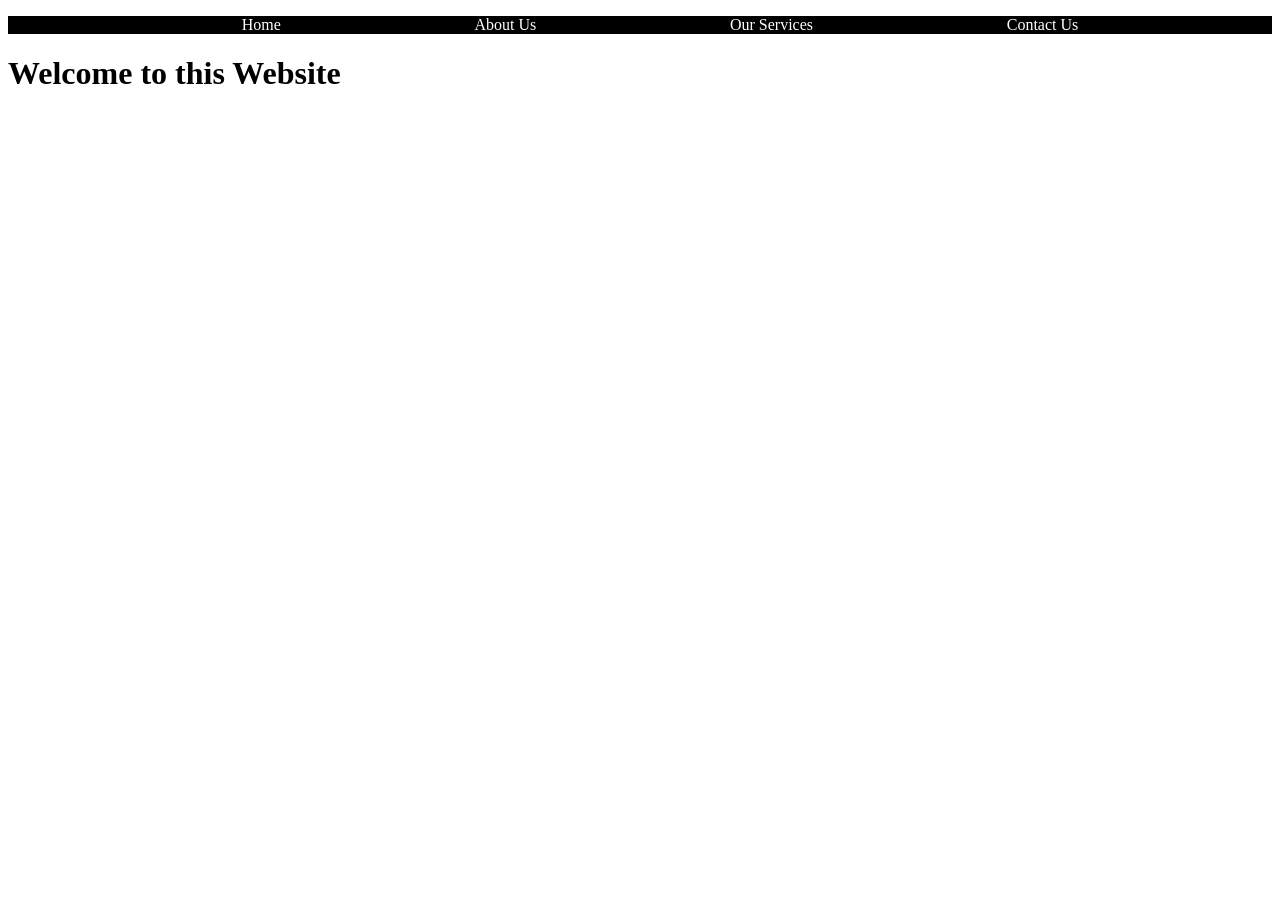
<file: index.html>
<!DOCTYPE html>
<html lang="en">
<head>
    <meta charset="UTF-8">
    <meta name="viewport" content="width=device-width, initial-scale=1.0">
    <title>Home Page</title>
    <link rel="stylesheet" href="style.css">
</head>
<body>
    <div class="navbar">
        <ul>
            <li><a href="#">Home</a></li>
            <li><a href="/about.html">About Us</a></li>
            <li><a href="#">Our Services</a></li>
            <li><a href="#">Contact Us</a></li>
        </ul>
    </div>
    <h1>Welcome to this Website</h1>
    
</body>
</html>
</file>
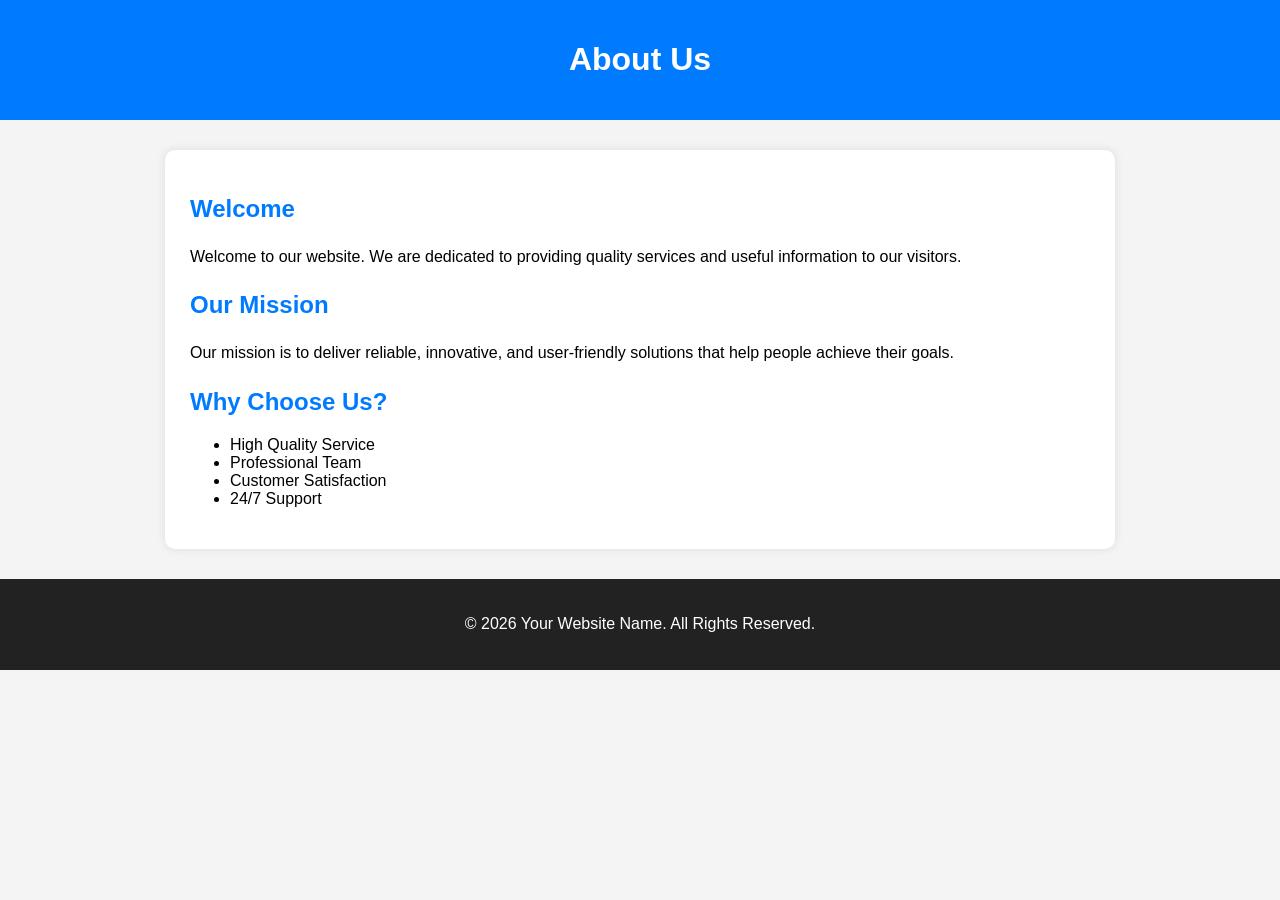
<file: about.html>
<!DOCTYPE html>
<html lang="en">
<head>
    <meta charset="UTF-8">
    <meta name="viewport" content="width=device-width, initial-scale=1.0">
    <title>About Us</title>
    <style>
        body {
            font-family: Arial, sans-serif;
            margin: 0;
            padding: 0;
            background: #f4f4f4;
        }

        header {
            background: #007BFF;
            color: white;
            text-align: center;
            padding: 20px;
        }

        .container {
            max-width: 900px;
            margin: 30px auto;
            background: white;
            padding: 25px;
            border-radius: 10px;
            box-shadow: 0 0 10px rgba(0,0,0,0.1);
        }

        h2 {
            color: #007BFF;
        }

        p {
            line-height: 1.8;
        }

        footer {
            background: #222;
            color: white;
            text-align: center;
            padding: 15px;
            margin-top: 30px;
        }
    </style>
</head>
<body>

<header>
    <h1>About Us</h1>
</header>

<div class="container">
    <h2>Welcome</h2>
    <p>
        Welcome to our website. We are dedicated to providing quality services
        and useful information to our visitors.
    </p>

    <h2>Our Mission</h2>
    <p>
        Our mission is to deliver reliable, innovative, and user-friendly
        solutions that help people achieve their goals.
    </p>

    <h2>Why Choose Us?</h2>
    <ul>
        <li>High Quality Service</li>
        <li>Professional Team</li>
        <li>Customer Satisfaction</li>
        <li>24/7 Support</li>
    </ul>
</div>

<footer>
    <p>&copy; 2026 Your Website Name. All Rights Reserved.</p>
</footer>

</body>
</html>
</file>
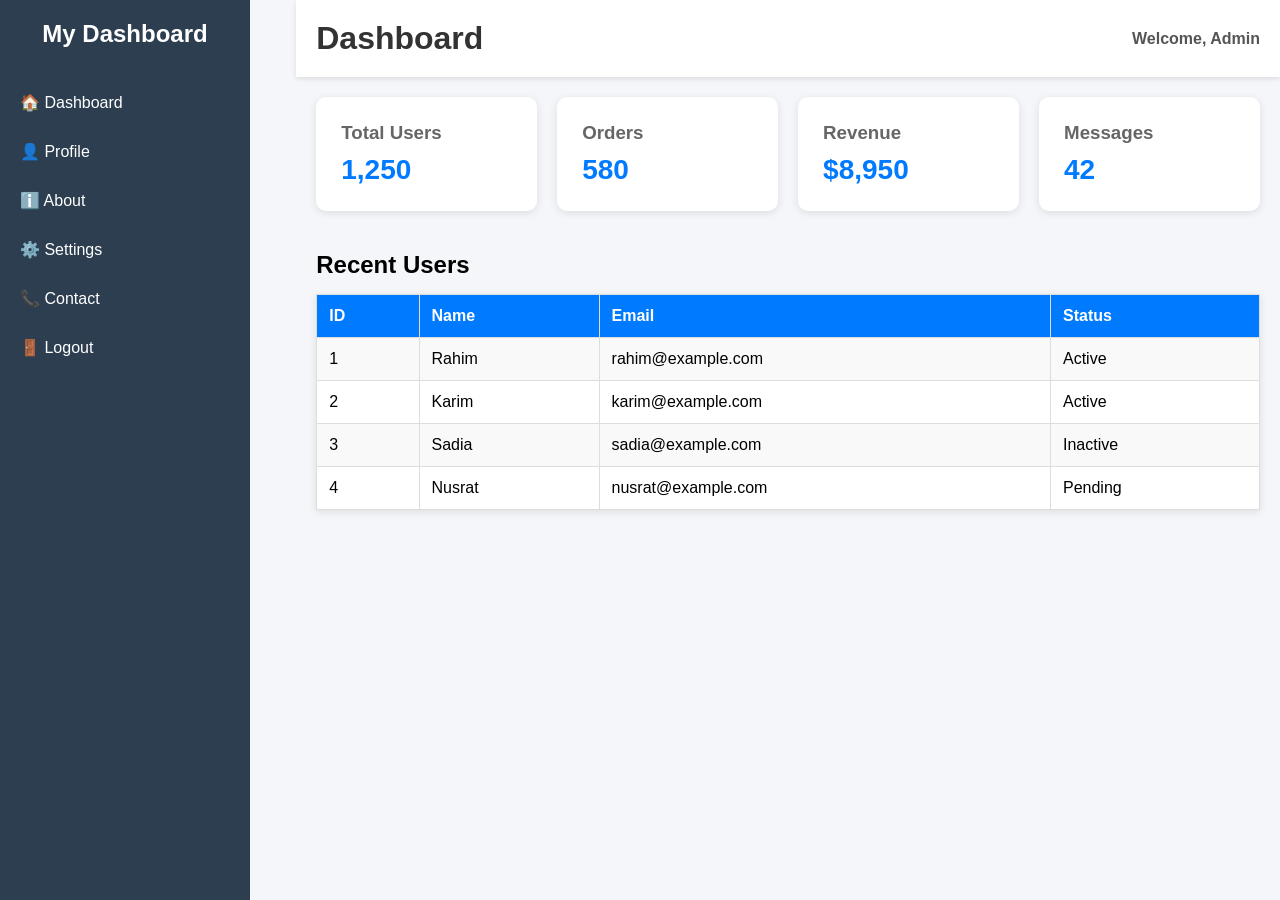
<file: data/dashboard.html>
```html
<!DOCTYPE html>
<html lang="en">
<head>
    <meta charset="UTF-8">
    <meta name="viewport" content="width=device-width, initial-scale=1.0">
    <title>Dashboard</title>

    <style>
        *{
            margin:0;
            padding:0;
            box-sizing:border-box;
            font-family:Arial, sans-serif;
        }

        body{
            display:flex;
            background:#f4f6f9;
        }

        /* Sidebar */
        .sidebar{
            width:250px;
            height:100vh;
            background:#2c3e50;
            color:#fff;
            position:fixed;
            left:0;
            top:0;
            padding-top:20px;
        }

        .sidebar h2{
            text-align:center;
            margin-bottom:30px;
        }

        .sidebar ul{
            list-style:none;
        }

        .sidebar ul li{
            padding:15px 20px;
        }

        .sidebar ul li:hover{
            background:#34495e;
        }

        .sidebar ul li a{
            color:#fff;
            text-decoration:none;
            display:block;
        }

        /* Main Content */
        .main{
            margin-left:250px;
            width:calc(100% - 250px);
        }

        /* Header */
        .header{
            background:#fff;
            padding:20px;
            display:flex;
            justify-content:space-between;
            align-items:center;
            box-shadow:0 2px 5px rgba(0,0,0,.1);
        }

        .header h1{
            color:#333;
        }

        .profile{
            font-weight:bold;
            color:#555;
        }

        /* Cards */
        .cards{
            display:grid;
            grid-template-columns:repeat(auto-fit,minmax(220px,1fr));
            gap:20px;
            padding:20px;
        }

        .card{
            background:#fff;
            padding:25px;
            border-radius:10px;
            box-shadow:0 2px 8px rgba(0,0,0,.1);
        }

        .card h3{
            color:#666;
            margin-bottom:10px;
        }

        .card p{
            font-size:28px;
            font-weight:bold;
            color:#007bff;
        }

        /* Table */
        .table-section{
            padding:20px;
        }

        table{
            width:100%;
            border-collapse:collapse;
            background:#fff;
            box-shadow:0 2px 8px rgba(0,0,0,.1);
        }

        th, td{
            padding:12px;
            border:1px solid #ddd;
            text-align:left;
        }

        th{
            background:#007bff;
            color:#fff;
        }

        tr:nth-child(even){
            background:#f9f9f9;
        }
    </style>
</head>
<body>

    <!-- Sidebar -->
    <div class="sidebar">
        <h2>My Dashboard</h2>

        <ul>
            <li><a href="dashboard.html">🏠 Dashboard</a></li>
            <li><a href="profile.html">👤 Profile</a></li>
            <li><a href="about.html">ℹ️ About</a></li>
            <li><a href="settings.html">⚙️ Settings</a></li>
            <li><a href="contact.html">📞 Contact</a></li>
            <li><a href="logout.html">🚪 Logout</a></li>
        </ul>
    </div>

    <!-- Main -->
    <div class="main">

        <div class="header">
            <h1>Dashboard</h1>
            <div class="profile">
                Welcome, Admin
            </div>
        </div>

        <!-- Cards -->
        <div class="cards">

            <div class="card">
                <h3>Total Users</h3>
                <p>1,250</p>
            </div>

            <div class="card">
                <h3>Orders</h3>
                <p>580</p>
            </div>

            <div class="card">
                <h3>Revenue</h3>
                <p>$8,950</p>
            </div>

            <div class="card">
                <h3>Messages</h3>
                <p>42</p>
            </div>

        </div>

        <!-- Table -->
        <div class="table-section">

            <h2 style="margin-bottom:15px;">Recent Users</h2>

            <table>
                <tr>
                    <th>ID</th>
                    <th>Name</th>
                    <th>Email</th>
                    <th>Status</th>
                </tr>

                <tr>
                    <td>1</td>
                    <td>Rahim</td>
                    <td>rahim@example.com</td>
                    <td>Active</td>
                </tr>

                <tr>
                    <td>2</td>
                    <td>Karim</td>
                    <td>karim@example.com</td>
                    <td>Active</td>
                </tr>

                <tr>
                    <td>3</td>
                    <td>Sadia</td>
                    <td>sadia@example.com</td>
                    <td>Inactive</td>
                </tr>

                <tr>
                    <td>4</td>
                    <td>Nusrat</td>
                    <td>nusrat@example.com</td>
                    <td>Pending</td>
                </tr>
            </table>

        </div>

    </div>

</body>
</html>
</file>
<file: style.css>
.navbar{
    background-color: black;
    color: white;
    margin-top: 0;
}
.navbar ul{
   display: flex;
   flex-direction: row;
   justify-content: space-evenly;
   list-style: none;
   
}
.navbar ul a{
    text-decoration: none;
    color: white;
body {
    margin: 0;
    padding: 0;
    font-family: Arial, sans-serif;
    background: linear-gradient(135deg, #74ebd5, #9face6);
    color: #333;
}

.container {
    width: 90%;
    max-width: 1000px;
    margin: 40px auto;
    background: #ffffff;
    padding: 20px;
    border-radius: 10px;
    box-shadow: 0 4px 10px rgba(0, 0, 0, 0.2);
}

h1 {
    color: #2c3e50;
    text-align: center;
}

button {
    background-color: #007BFF;
    color: white;
    border: none;
    padding: 10px 18px;
    border-radius: 5px;
    cursor: pointer;
}

button:hover {
    background-color: #0056b3;
}
</file>
